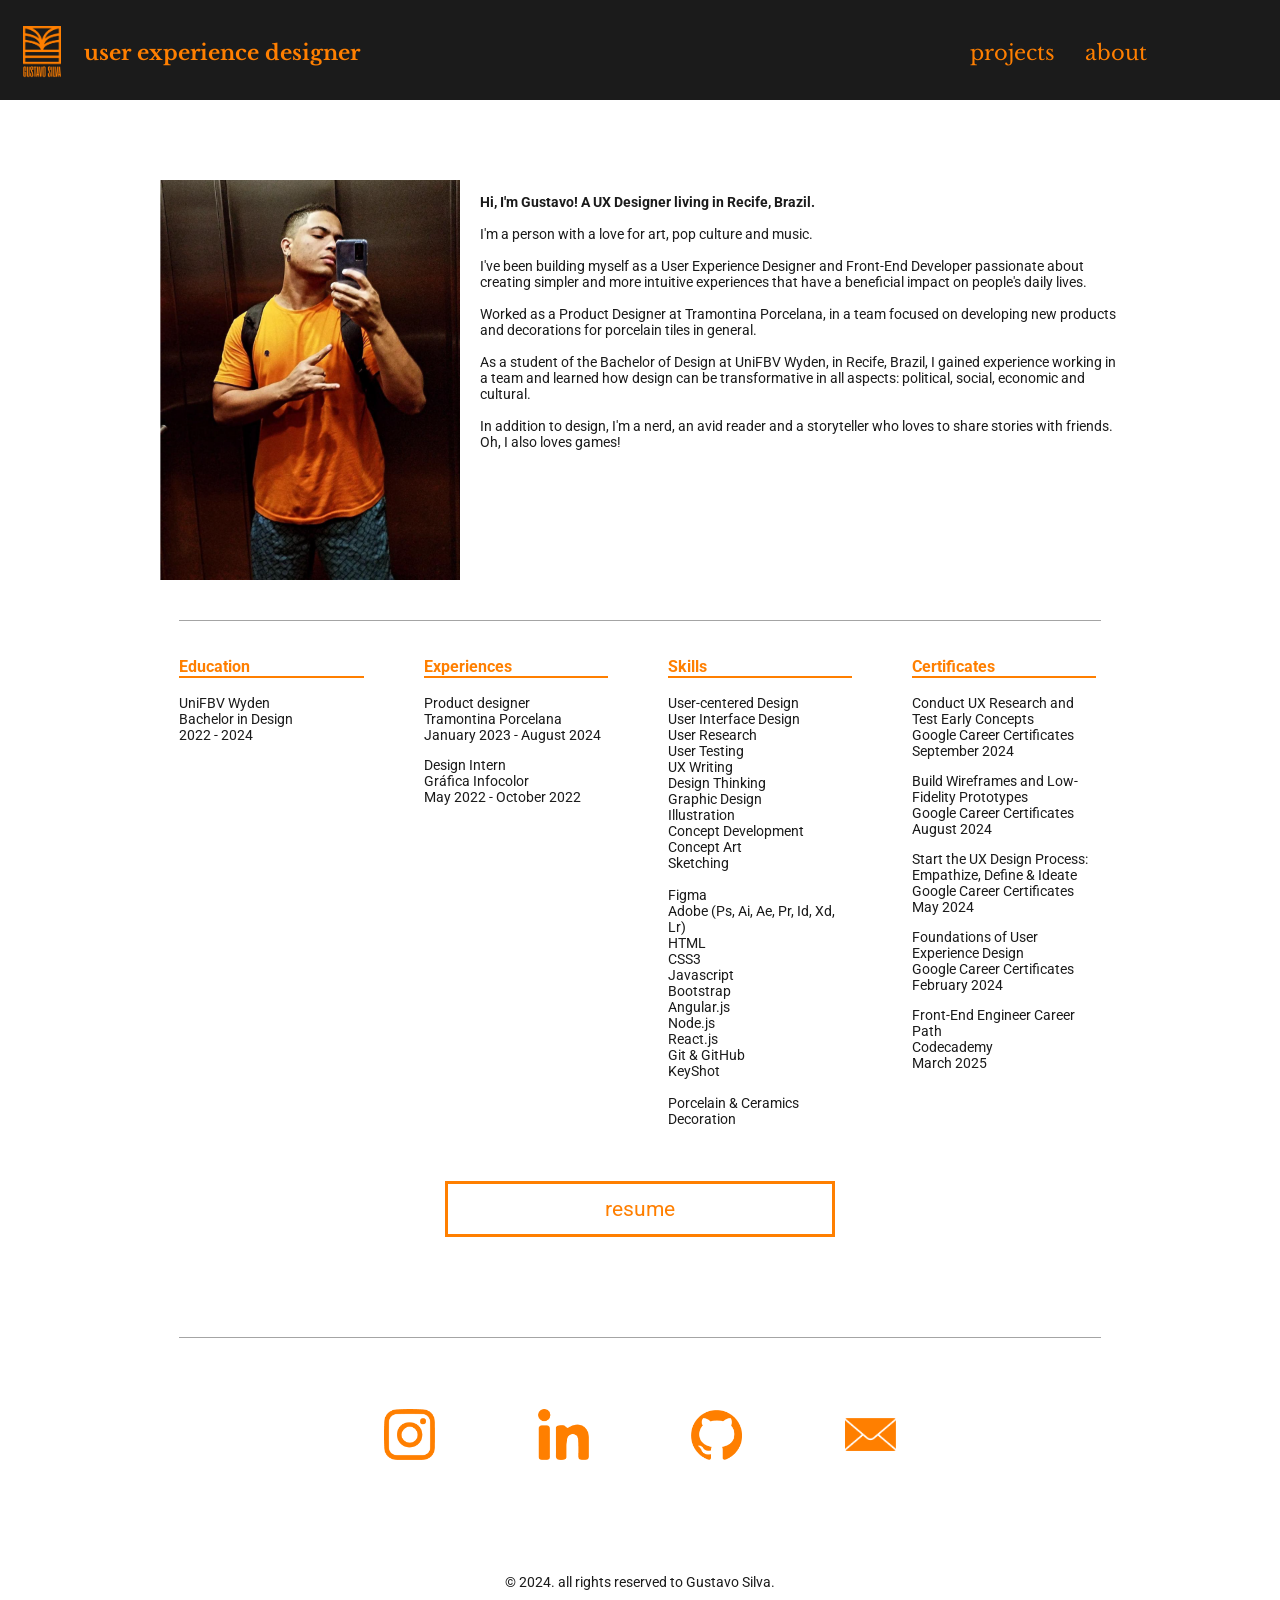
<file: about.html>
<!DOCTYPE html>
<html lang="en">
    <head>
        <meta charset="UTF-8">
        <meta name="viewport" content="width=device-width, initial-scale=1.0">
        <meta http-equiv="X-UA-Compatible" content="ie=edge">
        <link href="./resources/styles/style-about.css" type="text/css" rel="stylesheet" >
        <title>About | Gustavo Silva</title>

        <link rel="preconnect" href="https://fonts.googleapis.com">
        <link rel="preconnect" href="https://fonts.gstatic.com" crossorigin>
        <link href="https://fonts.googleapis.com/css2?family=Roboto:ital,wght@0,100;0,300;0,400;0,500;0,700;0,900;1,100;1,300;1,400;1,500;1,700;1,900&display=swap" rel="stylesheet">
    
        <link rel="preconnect" href="https://fonts.googleapis.com">
        <link rel="preconnect" href="https://fonts.gstatic.com" crossorigin>
        <link href="https://fonts.googleapis.com/css2?family=Libre+Baskerville:ital,wght@0,400;0,700;1,400&family=Roboto:ital,wght@0,100;0,300;0,400;0,500;0,700;0,900;1,100;1,300;1,400;1,500;1,700;1,900&display=swap" rel="stylesheet">
    </head>
    <body>

        <!-- Title, Logo and Navbar -->

        <header>
            <div class="logo-role">
                <img class="logo" src="./resources/images/logo.png" alt="A funny and dinamical symbol built with the letter's 'G' and 'S'.">
                <h2 class="role">user experience designer</h2>
            </div>
            <nav>
                <ul>
                    <li><a href="./home.html">projects</a></li>
                    <li><a href="./about.html">about</a></li>
                </ul>
            </nav>
        </header>

        <!-- Main content -->

        <main>

            <!-- Description section -->

            <section class="description">
                <img class="my-portrait" src="./resources/images/me.png" alt="Gustavo Silva.">
                <p class="description-text"><strong>Hi, I'm Gustavo! A UX Designer living in Recife, Brazil.</strong>
                    <br>
                    <br>
                    I'm a person with a love for art, pop culture and music.
                    <br>
                    <br>
                    I've been building myself as a User Experience Designer and Front-End Developer passionate 
                    about creating simpler and more intuitive experiences that have a beneficial impact on people's 
                    daily lives.
                    <br>
                    <br>
                    Worked as a Product Designer at Tramontina Porcelana, in a team focused on developing 
                    new products and decorations for porcelain tiles in general.
                    <br>
                    <br>
                    As a student of the Bachelor of Design at UniFBV Wyden, in Recife, Brazil, I gained experience 
                    working in a team and learned how design can be transformative in all aspects: political, social, 
                    economic and cultural.
                    <br>
                    <br>
                    In addition to design, I'm a nerd, an avid reader and a storyteller who loves to share stories 
                    with friends. Oh, I also loves games!</p>
            </section>

            <span class="divider"></span>

            <!-- Curriculum section -->

            <section class="curriculum">
                <div class="education">
                    <h3 class="CV-title">Education</h3>
                    <p>UniFBV Wyden
                       <br>
                       Bachelor in Design
                       <br>
                       2022 - 2024
                    </p>
                </div>
                <div class="experience">
                    <h3 class="CV-title">Experiences</h3>
                    <div class="product-designer">
                       <p>Product designer
                          <br>
                          Tramontina Porcelana
                          <br>
                          January 2023 - August 2024
                          </p>
                    </div>
                    <div class="design-intern">
                        <p>Design Intern
                           <br>
                           Gráfica Infocolor
                           <br>
                           May 2022 - October 2022
                           <br>
                        </p>
                    </div>
                </div>
                <div class="skills">
                    <h3 class="CV-title">Skills</h3>
                    <p>User-centered Design
                       <br>
                       User Interface Design
                       <br>
                       User Research
                       <br>
                       User Testing
                       <br>
                       UX Writing
                       <br>
                       Design Thinking
                       <br>
                       Graphic Design
                       <br>
                       Illustration
                       <br>
                       Concept Development
                       <br>
                       Concept Art
                       <br>
                       Sketching
                       <br>
                       <br>
                       Figma
                       <br>
                       Adobe (Ps, Ai, Ae, Pr, Id, Xd, Lr)
                       <br>
                       HTML
                       <br>
                       CSS3
                       <br>
                       Javascript
                       <br>
                       Bootstrap
                       <br>
                       Angular.js
                       <br>
                       Node.js
                       <br>
                       React.js
                       <br>
                       Git & GitHub
                       <br>
                       KeyShot
                       <br>
                       <br>
                       Porcelain & Ceramics Decoration
                    </p>
                </div>
                <div class="certificates">
                    <h3 class="CV-title">Certificates</h3>
                    <div class="lo-fi">
                        <p>Conduct UX Research and Test Early Concepts
                           <br>
                           Google Career Certificates
                           <br>
                           September 2024
                           <br>
                        </p>
                    </div>
                    <div class="lo-fi">
                        <p>Build Wireframes and Low-Fidelity Prototypes
                           <br>
                           Google Career Certificates
                           <br>
                           August 2024
                           <br>
                        </p>
                    </div>
                    <div class="design-intern">
                        <p>Start the UX Design Process: Empathize, Define & Ideate
                           <br>
                           Google Career Certificates
                           <br>
                           May 2024
                           <br>
                        </p>
                    </div>
                    <div class="foundations-ux">
                       <p>Foundations of User Experience Design
                          <br>
                          Google Career Certificates
                          <br>
                          February 2024
                          </p>
                    </div>
                    <div class="front-end">
                        <p>Front-End Engineer Career Path
                           <br>
                           Codecademy
                           <br>
                           March 2025
                           </p>
                     </div>
                </div>
            </section>
            <a class="cv" href="./resources/Gustavo Henrique resume en.pdf">resume</a>
        </main>

        <!-- Contact links and rights reserved -->

        <footer>
            <span class="divider"></span>
            <div class="icon-links">
                <a class="contact-link" href="https://www.instagram.com/gustavoh3nrique/"><img class="link-image" src="./resources/images/social media logos/instagram.png" alt="Gustavo's Instagram profile link."></a>
                <a class="contact-link" href="https://www.linkedin.com/in/gustavo-silva-4826b8213/"><img class="link-image" src="./resources/images/social media logos/linkedin.png" alt="Gustavo's Linkedin profile link."></a>
                <a class="contact-link" href="https://github.com/GustavoSilva97"><img class="link-image" src="./resources/images/social media logos/github.png" alt="Gustavo's GitHub link."></a>
                <a class="contact-link" href="mailto:gugahenriquebatistasilva@gmail.com"><img class="link-image" src="./resources/images/social media logos/e-mail.png" alt="Gustavo's e-mail link."></a>
            </div>
            <p class="rights">© 2024. all rights reserved to Gustavo Silva.</p>
        </footer>
    </body>
</html>
</file>
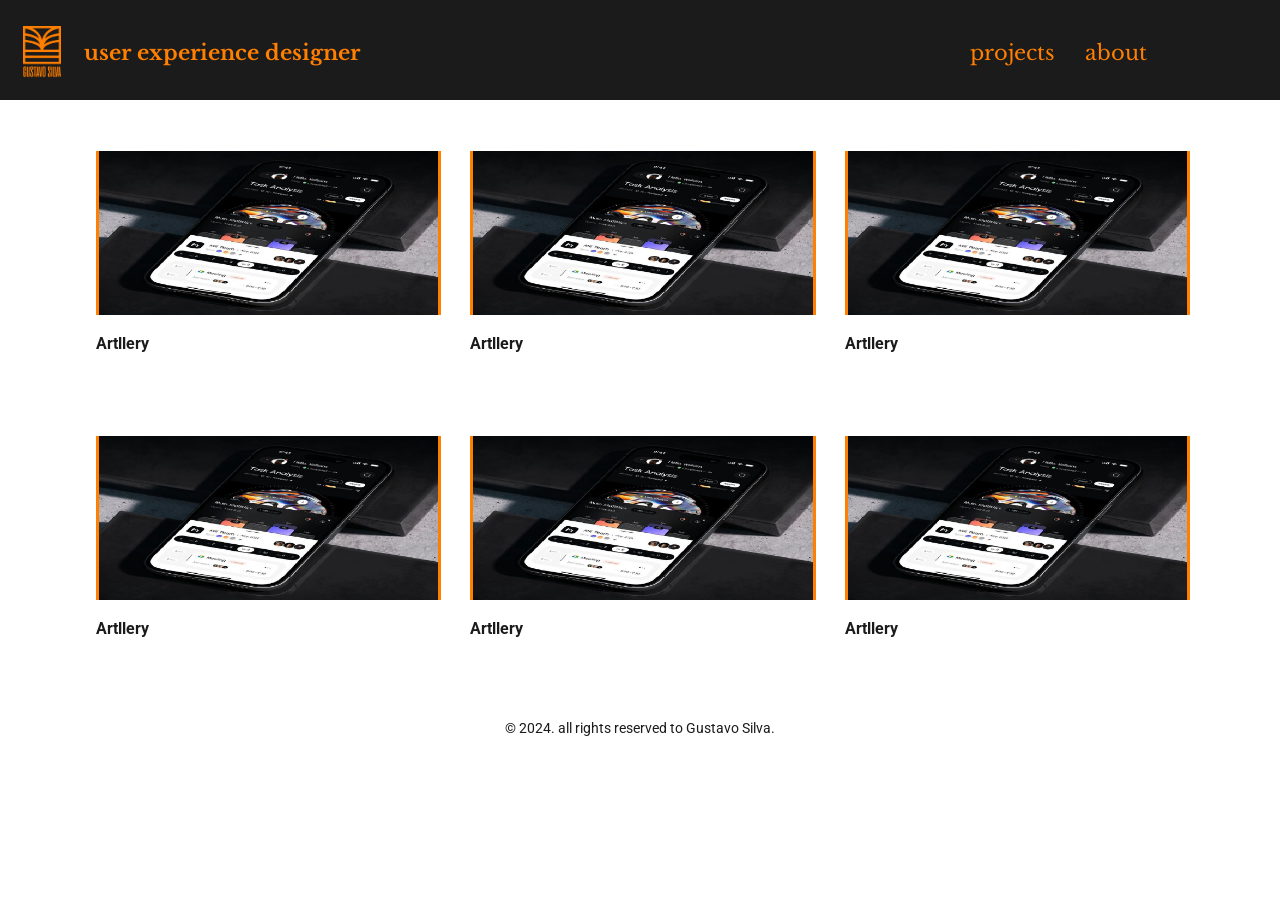
<file: home.html>
<!DOCTYPE html>
<html lang="en">
    <head>
        <meta charset="UTF-8">
        <meta name="viewport" content="width=device-width, initial-scale=1.0">
        <meta http-equiv="X-UA-Compatible" content="ie=edge">
        <link href="./resources/styles/style-home.css" type="text/css" rel="stylesheet" >
        <title>Projects | Gustavo Silva</title>

        <link rel="preconnect" href="https://fonts.googleapis.com">
        <link rel="preconnect" href="https://fonts.gstatic.com" crossorigin>
        <link href="https://fonts.googleapis.com/css2?family=Roboto:ital,wght@0,100;0,300;0,400;0,500;0,700;0,900;1,100;1,300;1,400;1,500;1,700;1,900&display=swap" rel="stylesheet">
    
        <link rel="preconnect" href="https://fonts.googleapis.com">
        <link rel="preconnect" href="https://fonts.gstatic.com" crossorigin>
        <link href="https://fonts.googleapis.com/css2?family=Libre+Baskerville:ital,wght@0,400;0,700;1,400&family=Roboto:ital,wght@0,100;0,300;0,400;0,500;0,700;0,900;1,100;1,300;1,400;1,500;1,700;1,900&display=swap" rel="stylesheet">
    </head>
    <body>

        <!-- Title, Logo and Navbar -->

        <header>
            <div class="logo-role">
                <img class="logo" src="./resources/images/logo.png" alt="A funny and dinamical symbol built with the letter's 'G' and 'S'.">
                <h2 class="role">user experience designer</h2>
            </div>
            <nav>
                <ul>
                    <li><a href="./home.html">projects</a></li>
                    <li><a href="./about.html">about</a></li>
                </ul>
            </nav>
        </header>

        <!-- Projects showcase grid -->

        <main>
            <section class="projects">
               <div>
               <a href=""><img class="project-cover" src="./resources/images/projects/clown-image.png" alt="Project 1"></a>
               <h3 class="project-title">Artllery</h3>
               </div>
               <div>
               <a href=""><img class="project-cover" src="./resources/images/projects/clown-image.png" alt="Project 2"></a>
               <h3 class="project-title">Artllery</h3>
               </div>
               <div>
               <a href=""><img class="project-cover" src="./resources/images/projects/clown-image.png" alt="Project 3"></a>
               <h3 class="project-title">Artllery</h3>
               </div>
               <div>
               <a href=""><img class="project-cover" src="./resources/images/projects/clown-image.png" alt="Project 4"></a>
               <h3 class="project-title">Artllery</h3>
               </div>
               <div>
               <a href=""><img class="project-cover" src="./resources/images/projects/clown-image.png" alt="Project 5"></a>
               <h3 class="project-title">Artllery</h3>
               </div>
               <div>
               <a href=""><img class="project-cover" src="./resources/images/projects/clown-image.png" alt="Project 6"></a>
               <h3 class="project-title">Artllery</h3>
               </div>
            </section>
        </main>
        <footer>
            <p>© 2024. all rights reserved to Gustavo Silva.</p>
        </footer>
    </body>
</html>
</file>
<file: resources/styles/style-about.css>
html{
    margin: 0;
    padding: 0;
    font-size: 14px;
    font-family: Roboto;
}

p{
    color: #1b1b1b;
}

h2, h3{
    color: #ff7f00;
}

/* NAV BAR STYLES */

header{
    width: 100%;
    height: 100px;
    display: flex;
    flex-wrap: wrap;

    align-items: center;
    justify-content: space-between;
    opacity: 1;
    background-color: #1b1b1b;
    z-index: 1;
}

.logo-role{
    width: 30%;
    display: flex;
    align-items: center;
}

.logo{
    width: 10%;
    margin: 1% 1% 1% 6%;
}

.role{
    margin-left: 5%;
    font-family: "Libre Baskerville";
}

ul{
    display: flex;
    justify-content: space-between;
    list-style-type: none;
}

li{
    margin-left: 20%;
    font-family: "Libre Baskerville";
    font-size: 1.5rem;
}

a{
    color: #ff7f00;
    text-decoration: none;
    transition: color 0.5s;
}

a:hover{
    color: #fff;
}

nav{
    margin: 2% 15% 2% 2%;
}

/* DESCRIPTION STYLES */

body{
    margin: 0;
    width: 100%;
}

.description{
    width: 100%;
    display: flex;
    justify-content: center;
    align-items: start;

    margin-top: 80px;
    margin-bottom: 40px;
}
.my-portrait{
    margin-right: 10px;
    width: 300px;
}


.description-text{
    margin-left: 10px;
    width: 50%;
}

/* DIVIDER */ 

.divider{
    width: 72%;
    height: 1px;
    background-color: #1d1d1d;
    display: inline-block;
    opacity: 0.4;
    margin-bottom: 20px;
}

/* CURRICULUM STYLES */

main{
    width: 100%;
    display: flex;
    flex-wrap: wrap;
    align-items: center;
    justify-content: center;

    margin-bottom: 100px;
}

.curriculum{
    width: 72%;
    display: grid;
    grid-template-columns: repeat(4, 20%);
    gap: 60px;
    margin-bottom: 40px;
}

.CV-title{
    border-bottom-style: solid;
    border-color: #ff7f00;
    border-width: 2px;
}

.cv{
    width: 30%;
    height: 50px;
    font-size: 1.5rem;
    display: flex;
    justify-content: center;
    align-items: center;
    transition: 0.5s;

    border: 3px solid #ff7f00;
}

.cv:hover{
    background-color:#ff7f00;
}

.cv h3:hover{
    color: #fff;
}

/* CONTACT/SOCIAL MEDIA AND RIGHTS */

footer{
    width: 100%;
    display: flex;
    flex-wrap: wrap;
    justify-content: center;
    align-items: center;
}

.icon-links{
    width: 100%;
    display: flex;
    justify-content: center;
    align-items: center;
    margin-bottom: 100px;
}

.contact-link{
    display: flex;
    justify-content: center;
    align-items: center;
    margin: 4% 4% 0 4%;
    width: 4%;
    transition: 0.5s;
}

.contact-link:hover{
    opacity: 0.6;
}

.link-image{
    width: 100%;
}
</file>
<file: resources/styles/style-home.css>
html{
    font-size: 14px;
    font-family: Roboto;
}

p{
    color: #1b1b1b;
}

h2, h3{
    color: #ff7f00;
}

/* NAV BAR STYLES */

header{
    width: 100%;
    height: 100px;
    display: flex;
    flex-wrap: wrap;

    align-items: center;
    justify-content: space-between;
    opacity: 1;
    background-color: #1b1b1b;
    z-index: 1;
}

.logo-role{
    width: 30%;
    display: flex;
    align-items: center;
}

.logo{
    width: 10%;
    margin: 1% 1% 1% 6%;
}

.role{
    margin-left: 5%;
    font-family: "Libre Baskerville";
}

ul{
    display: flex;
    justify-content: space-between;
    list-style-type: none;
}

li{
    margin-left: 20%;
    font-family: "Libre Baskerville";
    font-size: 1.5rem;
}

a{
    color: #ff7f00;
    text-decoration: none;
    transition: color 0.5s;
}

a:hover{
    color: #fff;
}

nav{
    margin: 2% 15% 2% 2%;
}

/* PROJECTS SECTION STYLE: GRID */

body{
    margin: 0;
    width: 100%;
}

main{
    display: flex;
    align-items: center;
    justify-content: center;
    width: 100%;
    margin-top: 25px;
    margin-bottom: 20px;
}

.projects{
    margin-top: 2%;
    display: grid;
    width: 85%;
    grid-template-columns: repeat(3, 1fr);
    grid-template-rows: repeat(2, 250px);
    gap: 35px;
}

.project-cover{
    width: 100%;
    border-style: none solid;
    border-color: #ff7f00;
    border-width: 3px;
}

.project-title{
    color:#1b1b1b;
}
/* FOOTER (RIGHTS) SECTION */

footer{
    width: 100%;
    display: flex;
    justify-content: center;
}
</file>
